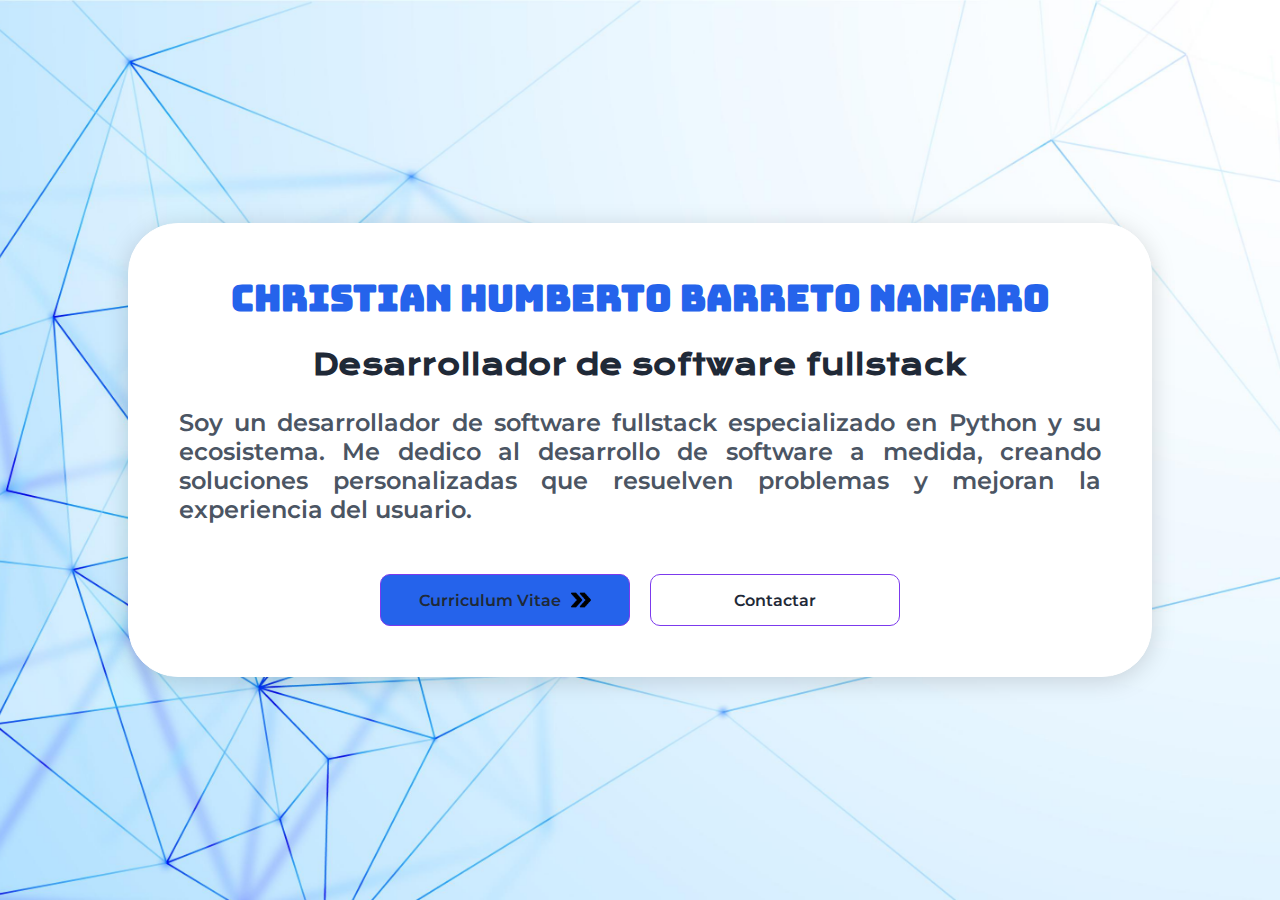
<file: index.html>
<!doctype html>
<html lang="es">
<head>
    <meta charset="UTF-8">
    <meta name="viewport"
          content="width=device-width, user-scalable=no, initial-scale=1.0, maximum-scale=1.0, minimum-scale=1.0">
    <meta http-equiv="X-UA-Compatible" content="ie=edge">
    <link rel="stylesheet" href="./styles/principal.css">
    <title>Introducción</title>
</head>
<body>
<header>
</header>
<main class="main">
    <section class="main__informacion">
        <h1 class="main__informacion__titulo">Christian Humberto Barreto Nanfaro</h1>
        <h2 class="main__informacion__subtitulo">Desarrollador de software fullstack</h2>
        <p class="main__informacion__parrafo">
            Soy un desarrollador de software fullstack especializado en Python y su ecosistema. Me dedico al desarrollo
            de software a medida, creando soluciones personalizadas que resuelven problemas y mejoran la experiencia
            del usuario.
        </p>
    </section>
    <section class="main__enlaces">
        <a class="main__enlaces__link curriculum" href="curriculumvitae.html">Curriculum Vitae <img
                class="main__enlaces__icono__siguiente" src="./img/siguiente.png" alt="icono de siguiente"></a>
        <a class="main__enlaces__link contactar" href="https://wa.me/51992234419/?text=Hola%20Christian!!%20quiero%20conectar%20contigo,%20gracias.
        " target="_blank" rel="noopener noreferrer">Contactar</a>
    </section>
</main>
<footer>

</footer>
</body>
</html>
</file>
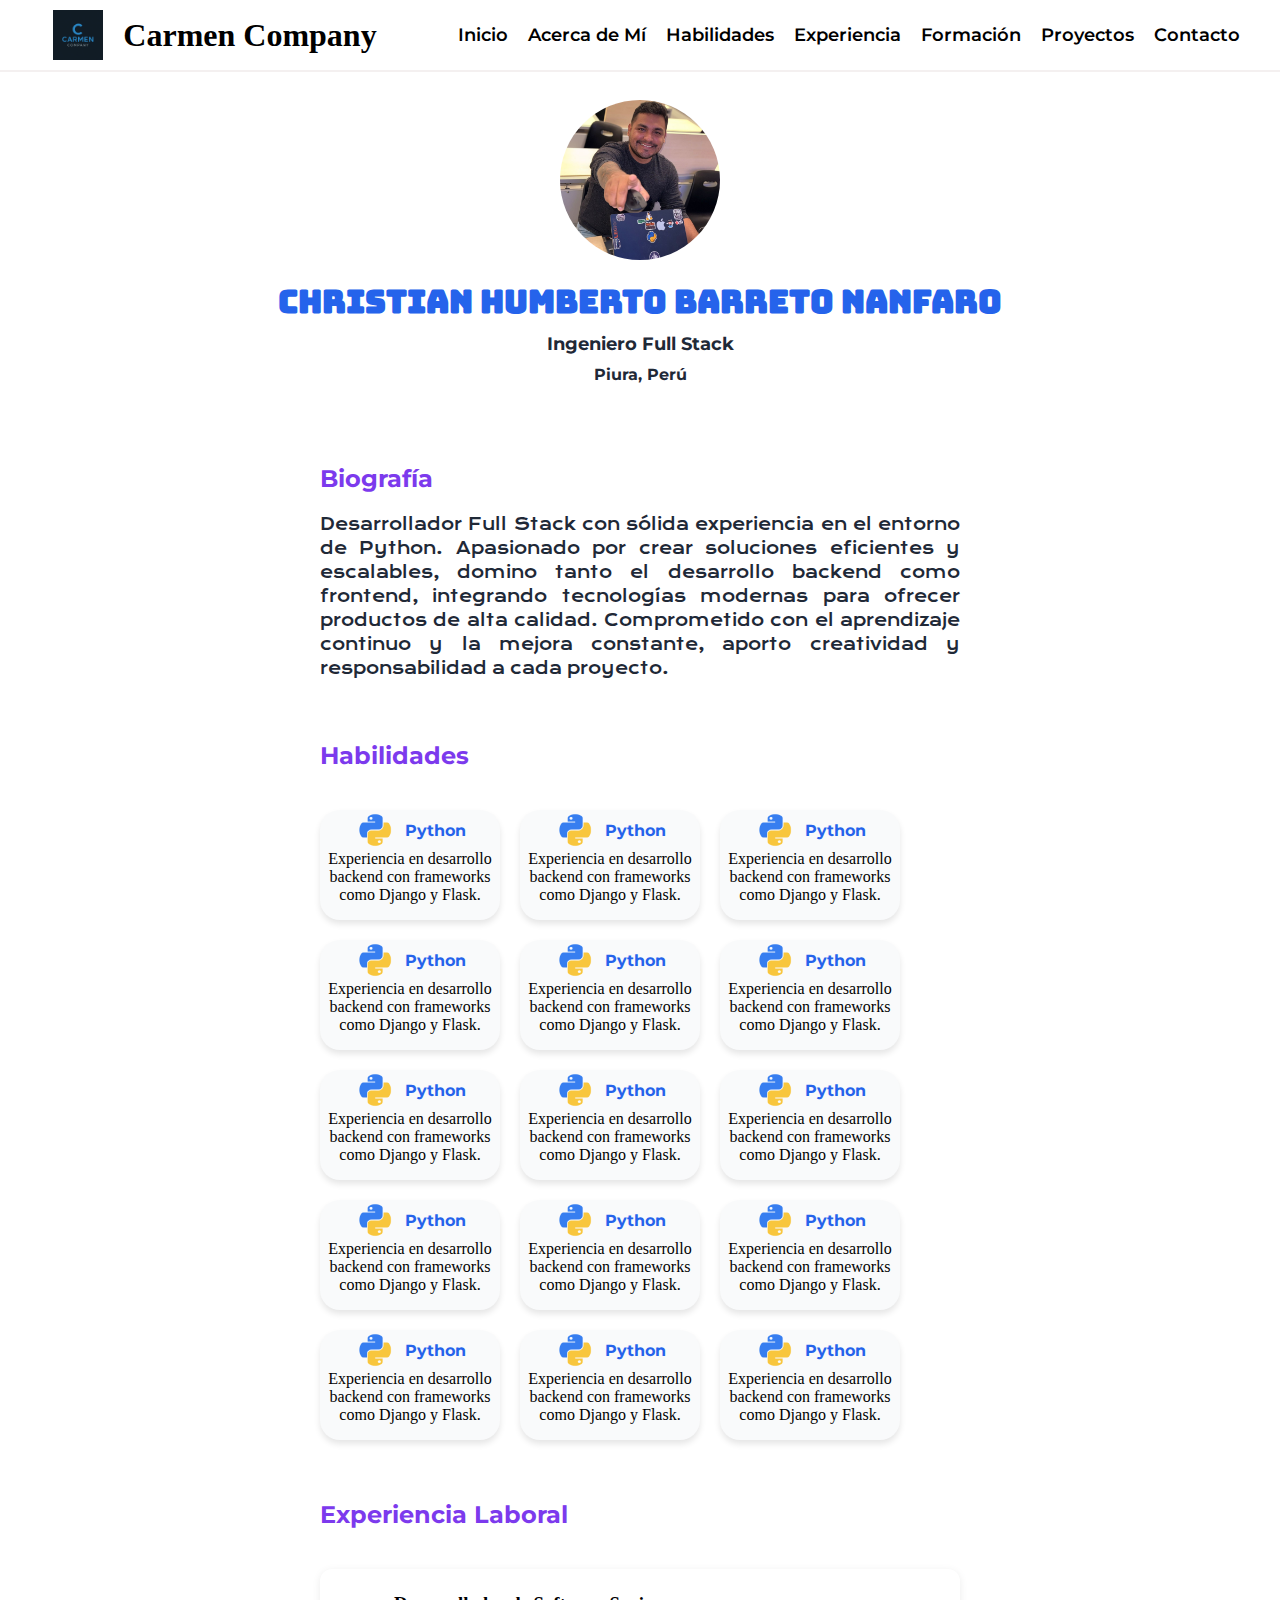
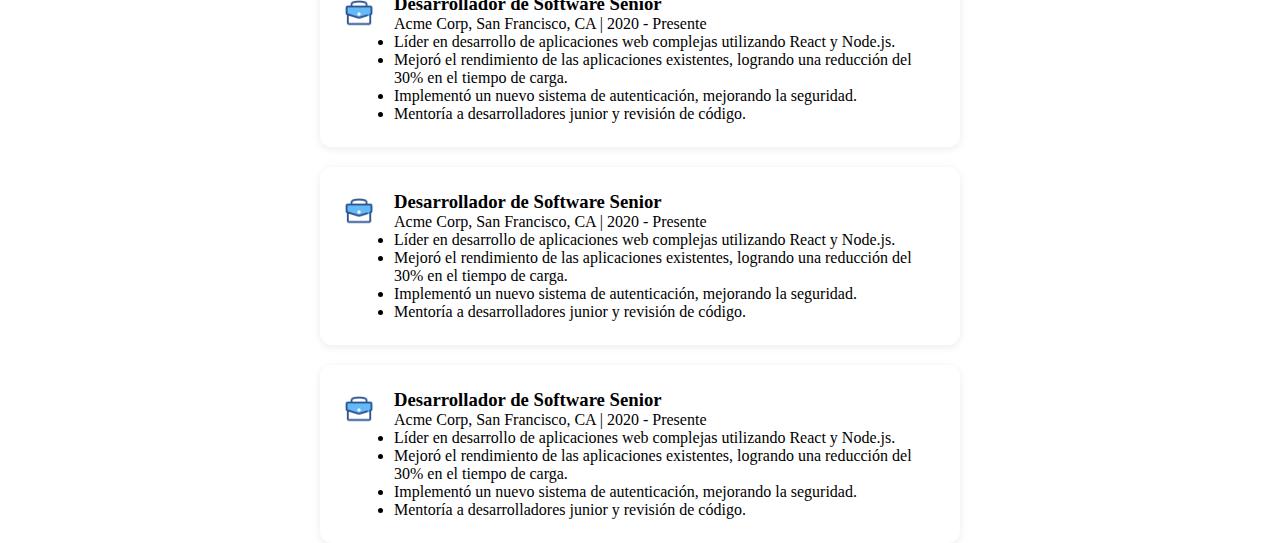
<file: curriculumvitae.html>
<!DOCTYPE html>
<html lang="es">
<head>
    <meta charset="UTF-8">
    <meta name="viewport"
          content="width=device-width, user-scalable=no, initial-scale=1.0, maximum-scale=1.0, minimum-scale=1.0">
    <meta http-equiv="X-UA-Compatible" content="ie=edge">
    <link rel="stylesheet" href="styles/curriculumvitae.css">
    <title>Curriculum Vitae</title>
</head>
<body>
<header class="header">
    <div class="header__logo">
        <img src="img/isotipocarmen.png" alt="logo de la empresa">
        <h1 class="header__logo__titulo">Carmen Company</h1>
    </div>
    <nav class="header__nav">
        <a class="header__nav__link" href="index.html">Inicio</a>
        <a class="header__nav__link" href="#acercademi">Acerca de Mí</a>
        <a class="header__nav__link" href="#habilidades">Habilidades</a>
        <a class="header__nav__link" href="#experiencia">Experiencia</a>
        <a class="header__nav__link" href="experiencia.html">Formación</a>
        <a class="header__nav__link" href="proyectos.html">Proyectos</a>
        <a class="header__nav__link" href="contacto.html">Contacto</a>
    </nav>
</header>
<main class="main">
    <section class="acercademi" id="acercademi">
        <div class="acercademi__principal">
            <img src="./img/perfil.jpeg" alt="foto de perfil">
            <div class="acercademi__principal__detalles">
                <h2 class="acercademi__principal__detalles__nombre"> Christian Humberto Barreto Nanfaro</h2>
                <h3 class="acercademi__principal__detalles__profesion">Ingeniero Full Stack</h3>
                <h3 class="acercademi__principal__detalles__ubicacion">Piura, Perú</h3>
            </div>
        </div>
        <div class="acercademi__biografia">
            <h2 class="acercademi__biografia__subtitulo">Biografía</h2>
            <p class="acercademi__biografia__descripcion">Desarrollador Full Stack con sólida experiencia en el entorno
                de Python. Apasionado por crear soluciones
                eficientes y escalables, domino tanto el desarrollo backend como frontend, integrando tecnologías
                modernas
                para ofrecer productos de alta calidad. Comprometido con el aprendizaje continuo y la mejora constante,
                aporto creatividad y responsabilidad a cada proyecto.
            </p>
        </div>
    </section>

    <section class="habilidades" id="habilidades">
        <h2 class="habilidades__subtitulo">Habilidades</h2>
        <div class="habilidades__lista">
            <div class="habilidad__lista__item">
                <div class="habilidad__lista__item__header">
                    <img src="img/python.png" alt="imagen de python">
                    <h3 class="habilidad__lista__item__nombre">Python</h3>
                </div>
                <p class="habilidad__lista__item__descripcion">Experiencia en desarrollo backend con frameworks como
                    Django y Flask.</p>
            </div>
            <div class="habilidad__lista__item">
                <div class="habilidad__lista__item__header">
                    <img src="img/python.png" alt="imagen de python">
                    <h3 class="habilidad__lista__item__nombre">Python</h3>
                </div>
                <p class="habilidad__lista__item__descripcion">Experiencia en desarrollo backend con frameworks como
                    Django y Flask.</p>
            </div>
            <div class="habilidad__lista__item">
                <div class="habilidad__lista__item__header">
                    <img src="img/python.png" alt="imagen de python">
                    <h3 class="habilidad__lista__item__nombre">Python</h3>
                </div>
                <p class="habilidad__lista__item__descripcion">Experiencia en desarrollo backend con frameworks como
                    Django y Flask.</p>
            </div>
            <div class="habilidad__lista__item">
                <div class="habilidad__lista__item__header">
                    <img src="img/python.png" alt="imagen de python">
                    <h3 class="habilidad__lista__item__nombre">Python</h3>
                </div>
                <p class="habilidad__lista__item__descripcion">Experiencia en desarrollo backend con frameworks como
                    Django y Flask.</p>
            </div>
            <div class="habilidad__lista__item">
                <div class="habilidad__lista__item__header">
                    <img src="img/python.png" alt="imagen de python">
                    <h3 class="habilidad__lista__item__nombre">Python</h3>
                </div>
                <p class="habilidad__lista__item__descripcion">Experiencia en desarrollo backend con frameworks como
                    Django y Flask.</p>
            </div>
            <div class="habilidad__lista__item">
                <div class="habilidad__lista__item__header">
                    <img src="img/python.png" alt="imagen de python">
                    <h3 class="habilidad__lista__item__nombre">Python</h3>
                </div>
                <p class="habilidad__lista__item__descripcion">Experiencia en desarrollo backend con frameworks como
                    Django y Flask.</p>
            </div>
            <div class="habilidad__lista__item">
                <div class="habilidad__lista__item__header">
                    <img src="img/python.png" alt="imagen de python">
                    <h3 class="habilidad__lista__item__nombre">Python</h3>
                </div>
                <p class="habilidad__lista__item__descripcion">Experiencia en desarrollo backend con frameworks como
                    Django y Flask.</p>
            </div>
            <div class="habilidad__lista__item">
                <div class="habilidad__lista__item__header">
                    <img src="img/python.png" alt="imagen de python">
                    <h3 class="habilidad__lista__item__nombre">Python</h3>
                </div>
                <p class="habilidad__lista__item__descripcion">Experiencia en desarrollo backend con frameworks como
                    Django y Flask.</p>
            </div>
            <div class="habilidad__lista__item">
                <div class="habilidad__lista__item__header">
                    <img src="img/python.png" alt="imagen de python">
                    <h3 class="habilidad__lista__item__nombre">Python</h3>
                </div>
                <p class="habilidad__lista__item__descripcion">Experiencia en desarrollo backend con frameworks como
                    Django y Flask.</p>
            </div>
            <div class="habilidad__lista__item">
                <div class="habilidad__lista__item__header">
                    <img src="img/python.png" alt="imagen de python">
                    <h3 class="habilidad__lista__item__nombre">Python</h3>
                </div>
                <p class="habilidad__lista__item__descripcion">Experiencia en desarrollo backend con frameworks como
                    Django y Flask.</p>
            </div>
            <div class="habilidad__lista__item">
                <div class="habilidad__lista__item__header">
                    <img src="img/python.png" alt="imagen de python">
                    <h3 class="habilidad__lista__item__nombre">Python</h3>
                </div>
                <p class="habilidad__lista__item__descripcion">Experiencia en desarrollo backend con frameworks como
                    Django y Flask.</p>
            </div>
            <div class="habilidad__lista__item">
                <div class="habilidad__lista__item__header">
                    <img src="img/python.png" alt="imagen de python">
                    <h3 class="habilidad__lista__item__nombre">Python</h3>
                </div>
                <p class="habilidad__lista__item__descripcion">Experiencia en desarrollo backend con frameworks como
                    Django y Flask.</p>
            </div>
            <div class="habilidad__lista__item">
                <div class="habilidad__lista__item__header">
                    <img src="img/python.png" alt="imagen de python">
                    <h3 class="habilidad__lista__item__nombre">Python</h3>
                </div>
                <p class="habilidad__lista__item__descripcion">Experiencia en desarrollo backend con frameworks como
                    Django y Flask.</p>
            </div>
            <div class="habilidad__lista__item">
                <div class="habilidad__lista__item__header">
                    <img src="img/python.png" alt="imagen de python">
                    <h3 class="habilidad__lista__item__nombre">Python</h3>
                </div>
                <p class="habilidad__lista__item__descripcion">Experiencia en desarrollo backend con frameworks como
                    Django y Flask.</p>
            </div>
            <div class="habilidad__lista__item">
                <div class="habilidad__lista__item__header">
                    <img src="img/python.png" alt="imagen de python">
                    <h3 class="habilidad__lista__item__nombre">Python</h3>
                </div>
                <p class="habilidad__lista__item__descripcion">Experiencia en desarrollo backend con frameworks como
                    Django y Flask.</p>
            </div>
        </div>
    </section>
    <section class="experiencia" id="experiencia">
        <h2 class="experiencia__titulo">Experiencia Laboral</h2>
        <div class="experiencia__lista">
            <div class="experiencia__lista__item">
                <div class="experiencia__lista__item__icono">
                    <img src="img/work-experience.png" alt="icono experiencia">
                </div>
                <div class="experiencia__lista__item__contenido">
                    <h3 class="experiencia__lista__item__contenido__puesto">Desarrollador de Software Senior</h3>
                    <p class="experiencia__lista__item__contenido__empresa">Acme Corp, San Francisco, CA | 2020 - Presente</p>
                    <ul class="experiencia__lista__item__contenido__logros">
                        <li>Líder en desarrollo de aplicaciones web complejas utilizando React y Node.js.</li>
                        <li>Mejoró el rendimiento de las aplicaciones existentes, logrando una reducción del 30% en el tiempo de carga.</li>
                        <li>Implementó un nuevo sistema de autenticación, mejorando la seguridad.</li>
                        <li>Mentoría a desarrolladores junior y revisión de código.</li>
                    </ul>
                </div>
            </div>
            <div class="experiencia__lista__item">
                <div class="experiencia__lista__item__icono">
                    <img src="img/work-experience.png" alt="icono experiencia">
                </div>
                <div class="experiencia__lista__item__contenido">
                    <h3 class="experiencia__lista__item__contenido__puesto">Desarrollador de Software Senior</h3>
                    <p class="experiencia__lista__item__contenido__empresa">Acme Corp, San Francisco, CA | 2020 - Presente</p>
                    <ul class="experiencia__lista__item__contenido__logros">
                        <li>Líder en desarrollo de aplicaciones web complejas utilizando React y Node.js.</li>
                        <li>Mejoró el rendimiento de las aplicaciones existentes, logrando una reducción del 30% en el tiempo de carga.</li>
                        <li>Implementó un nuevo sistema de autenticación, mejorando la seguridad.</li>
                        <li>Mentoría a desarrolladores junior y revisión de código.</li>
                    </ul>
                </div>
            </div>
            <div class="experiencia__lista__item">
                <div class="experiencia__lista__item__icono">
                    <img src="img/work-experience.png" alt="icono experiencia">
                </div>
                <div class="experiencia__lista__item__contenido">
                    <h3 class="experiencia__lista__item__contenido__puesto">Desarrollador de Software Senior</h3>
                    <p class="experiencia__lista__item__contenido__empresa">Acme Corp, San Francisco, CA | 2020 - Presente</p>
                    <ul class="experiencia__lista__item__contenido__logros">
                        <li>Líder en desarrollo de aplicaciones web complejas utilizando React y Node.js.</li>
                        <li>Mejoró el rendimiento de las aplicaciones existentes, logrando una reducción del 30% en el tiempo de carga.</li>
                        <li>Implementó un nuevo sistema de autenticación, mejorando la seguridad.</li>
                        <li>Mentoría a desarrolladores junior y revisión de código.</li>
                    </ul>
                </div>
            </div>
        </div>
    </section>

</main>
<footer>
</footer>
</body>
</html>
</file>
<file: styles/principal.css>
@import url('https://fonts.googleapis.com/css2?family=Bungee&family=Krona+One&family=Montserrat:ital,wght@0,100..900;1,100..900&display=swap');

:root {
    --font-bungee: 'Bungee', cursive;
    --font-krona: 'Krona One', sans-serif;
    --font-montserrat: 'Montserrat', sans-serif;
}

* {
    padding: 0;
    margin: 0;
    box-sizing: border-box;
}

body {
    background-image: url("../img/fondo.jpg");
    background-color: #F9FAFB;
    background-size: cover;
    background-position: center;
    height: 100vh;
    display: flex;
    justify-content: center;
    align-items: center;
}

.main {
    background-color: #FFFFFF;
    display: flex;
    flex-direction: column;
    justify-content: center;
    gap: 50px;
    border-radius: 50px;
    border: 1px solid white;
    width: 80%;
    max-width: 1200px;
    height: auto;
    padding: 50px;
    box-shadow: 0 4px 24px rgba(0, 0, 0, 0.15);
}

.main__informacion {
    display: flex;
    flex-direction: column;
    align-items: center;
    gap: 25px;
}

.main__informacion__titulo {
    color: #2563EB;
    font-family: var(--font-bungee);
    font-size: 36px;
}

.main__informacion__subtitulo {
    color: #1F2937;
    font-family: var(--font-krona), sans-serif;
    font-size: 28px;
}

.main__informacion__parrafo {
    color: #4B5563;
    font-family: var(--font-montserrat), sans-serif;
    font-weight: 600;
    font-size: 24px;
    text-align: justify;
    width: 100%;
}

.main__enlaces {
    display: flex;
    justify-content: center;
    gap: 20px;
}

.main__enlaces__link {
    display: flex;
    justify-content: center;
    align-items: center;
    gap: 10px;
    font-family: var(--font-montserrat);
    font-weight: 600;
    color: #1F2937;
    width: 250px;
    text-decoration: none;
    border-radius: 10px;
    border: 1px solid #7C3AED;
    padding: 15px;
}

.main__enlaces__icono__siguiente {
    width: 20px;
}

.main__enlaces__link:hover {
    background-color: #7C3AED;
    filter: brightness(90%);
    transition: 0.3s;
}

.curriculum {
    background-color: #2563EB;
}

@media (max-width: 600px) {
    .main {
        width: 98%;
        padding: 20px;
        margin: 15px;
        height: auto;
        border-radius: 20px;
        gap: 25px;
    }
    .main__informacion__parrafo {
        width: 100%;
        font-size: 16px;
    }
    .main__informacion__titulo {
        font-size: 24px;
    }
    .main__informacion__subtitulo {
        font-size: 18px;
    }

    .main__enlaces {
        flex-direction: column;
        gap: 10px;
        align-items: center;
    }
    .main__enlaces__link {
        width: 80%;
        padding: 10px;
        font-size: 14px;
    }
}
</file>
<file: styles/curriculumvitae.css>
@import url('https://fonts.googleapis.com/css2?family=Bungee&family=Krona+One&family=Montserrat:ital,wght@0,100..900;1,100..900&display=swap');

/* Variables CSS */

:root{
    --fuente-bungee: 'Bungee';
    --fuente-krona: 'Krona One';
    --fuente-montserrat: 'Montserrat';

    --color-primary: #2563EB;   /* Azul eléctrico - Títulos, botones principales */
    --color-secondary: #7C3AED; /* Morado vibrante - Acentos, hover, links */
    --color-tercero: #1F2937; /* Gris oscuro - Texto secundario */;
    --color-background: #F9FAFB;/* Gris muy claro - Fondo principal */
    --color-surface: #FFFFFF;   /* Blanco - Tarjetas, secciones alternas */
}

/* estilos globales */

*{
    padding: 0;
    margin: 0;
    box-sizing: border-box;
}

/* estilos del header */

.header{
    background-color: white;
    display: flex;
    align-items: center;
    justify-content: space-between;
    padding: 0 40px;
    border-bottom: 2px solid #f4f0f0;
    position: fixed;
    top: 0;
    left: 0;
    width: 100%;
    z-index: 1000;
}

.header__logo{
    display: flex;
    align-items: center;
    justify-content: center;
    gap: 20px;
    width: 350px;
    height: 70px;
    }

.header__logo img{
    width: 50px;
    height: auto;
}

.header__nav{
    display: flex;
    gap: 20px;
}

.header__nav__link{
    font-family: var(--fuente-montserrat), sans-serif;
    color: black;
    text-decoration: none;
    font-size: 18px;
    font-weight: 600;
}

/* estilos del main */

.main{
    display: flex;
    flex-direction: column;
    gap: 60px;
}

/* estilos de la seccion acerca de mi */

.acercademi{
    display: flex;
    flex-direction: column;
    justify-content: center;
    align-items: center;
    gap: 80px;
}

.acercademi__principal{
    display: flex;
    flex-direction: column;
    justify-content: center;
    align-items: center;
    gap: 20px;
    margin-top: 100px;
}

.acercademi__principal__detalles__nombre{
    font-family: var(--fuente-bungee);
    font-size: 32px;
    color: var(--color-primary);
}

.acercademi__principal__detalles__profesion{
    font-family: var(--fuente-montserrat), sans-serif;
    font-size: 18px;
    color: var(--color-tercero);
}

.acercademi__principal__detalles__ubicacion{
    font-family: var(--fuente-montserrat), sans-serif;
    font-size: 16px;
    color: var(--color-tercero);
}

.acercademi__principal img{
    width: 160px;
    height: 160px;
    object-fit: cover;
    border-radius: 50%;
}

.acercademi__principal__detalles{
    display: flex;
    flex-direction: column;
    justify-content: center;
    align-items: center;
    gap: 10px;
}

.acercademi__biografia{
    display: flex;
    flex-direction: column;
    gap: 20px;
    width: 50%;
    text-align: justify;
}

.acercademi__biografia__subtitulo{
    font-family: var(--fuente-montserrat), sans-serif;
    font-size: 24px;
    color: var(--color-secondary);
}

.acercademi__biografia__descripcion{
    font-family: var(--fuente-krona), sans-serif;
    font-size: 16px;
    color: var(--color-tercero);
    line-height: 1.5;
}

/* estilos de seccion habilidades */

.habilidades{
    display: flex;
    flex-direction: column;
    align-items: center;
    gap: 40px;
    width: 50%;
    margin: 0 auto;
}

.habilidades__subtitulo{
    font-family: var(--fuente-montserrat), sans-serif;
    font-size: 24px;
    color: var(--color-secondary);
    text-align: left;
    width: 100%;
}

.habilidades__lista{
    display: flex;
    flex-wrap: wrap;
    gap: 20px;
}

.habilidades__lista h3{
    color: var(--color-primary);
    font-family: var(--fuente-montserrat), sans-serif;
    font-size: 16px;
}

.habilidad__lista__item{
    width: 180px;
    height: 110px;
    background-color: var(--color-background);
    box-shadow: 0 4px 6px rgba(0, 0, 0, 0.1);
    border-radius: 20px;
    text-align: center;
}

.habilidad__lista__item__header{
    display: flex;
    justify-content: center;
    align-items: center;
    gap: 10px;
}

.habilidad__lista__item img{
    width: 40px;
    height: auto;
    object-fit: contain;
}

/* estilos de la seccion experiencia */

.experiencia{
    display: flex;
    flex-direction: column;
    align-items: center;
    gap: 40px;
    width: 50%;
    margin: 0 auto;
}

.experiencia__lista{
    display: flex;
    flex-direction: column;
    gap: 20px;
    width: 100%;
}

.experiencia__titulo{
    font-family: var(--fuente-montserrat), sans-serif;
    font-size: 24px;
    color: var(--color-secondary);
    text-align: left;
    width: 100%;
}

.experiencia__lista__item{
    display: flex;
    background: var(--color-surface);
    border-radius: 12px;
    padding: 24px;
    align-items: flex-start;
    box-shadow: 0 2px 8px rgba(0,0,0,0.08);
}

.experiencia__lista__item__icono{
    margin-right: 20px;
    margin-top: 6px;
}

.experiencia__lista__item__icono img{
    width: 30px;
    height: auto;
    object-fit: contain;
}
</file>
